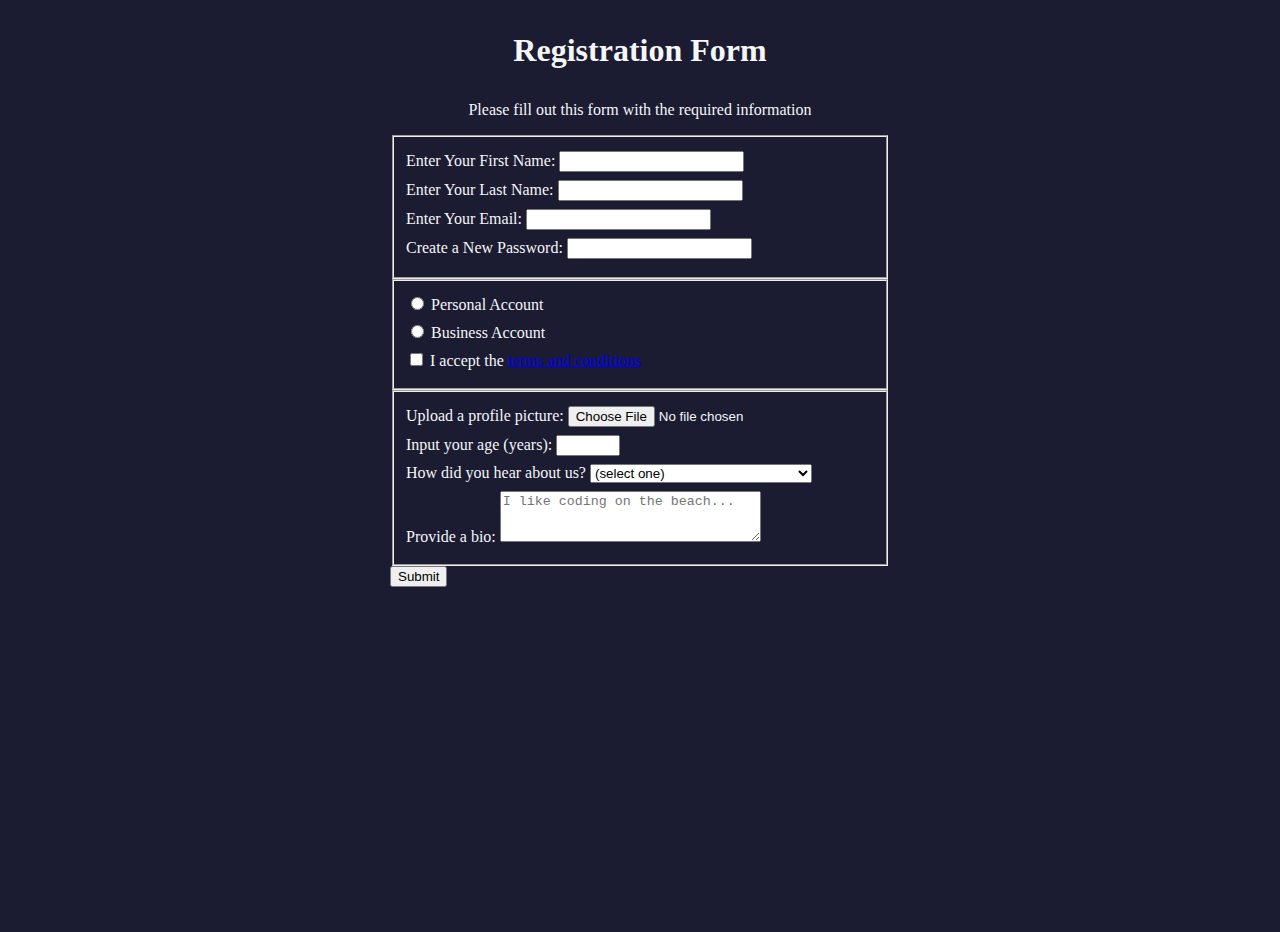
<file: DISENO_WEB_RESPONSIVO/EXERCISE/BuldingRegisterForm/index.html>
<!DOCTYPE html>
<html lang="en">

<head>
    <meta charset="UTF-8">
    <title>Registration Form</title>
    <link rel="stylesheet" href="styles.css" />
</head>

<body>
    <h1>Registration Form</h1>
    <p>Please fill out this form with the required information</p>
    <form method="post" action='https://register-demo.freecodecamp.org'>
        <fieldset>
            <label for="first-name">Enter Your First Name: <input id="first-name" name="first-name" type="text"
                    required /></label>
            <label for="last-name">Enter Your Last Name: <input id="last-name" name="last-name" type="text"
                    required /></label>
            <label for="email">Enter Your Email: <input id="email" name="email" type="email" required /></label>
            <label for="new-password">Create a New Password: <input id="new-password" name="new-password"
                    type="password" pattern="[a-z0-5]{8,}" required /></label>
        </fieldset>
        <fieldset>
            <label for="personal-account"><input id="personal-account" type="radio" name="account-type" /> Personal Account</label>
            <label for="business-account"><input id="business-account" type="radio" name="account-type" /> Business
                Account</label>
            <label for="terms-and-conditions">
                <input id="terms-and-conditions" type="checkbox" required name="terms-and-conditions" /> I accept the <a
                    href="https://www.freecodecamp.org/news/terms-of-service/">terms and conditions</a>
            </label>
        </fieldset>
        <fieldset>
            <label for="profile-picture">Upload a profile picture: <input id="profile-picture" type="file"
                    name="file" /></label>
            <label for="age">Input your age (years): <input id="age" type="number" name="age" min="13"
                    max="120" /></label>
            <label for="referrer">How did you hear about us?
                <select id="referrer" name="referrer">
                    <option value="">(select one)</option>
                    <option value="1">freeCodeCamp News</option>
                    <option value="2">freeCodeCamp YouTube Channel</option>
                    <option value="3">freeCodeCamp Forum</option>
                    <option value="4">Other</option>
                </select>
            </label>
            <label for="bio">Provide a bio:
                <textarea id="bio" name="bio" rows="3" cols="30" placeholder="I like coding on the beach..."></textarea>
            </label>
        </fieldset>
        <input type="submit" value="Submit" />
    </form>
</body>

</html>
</file>
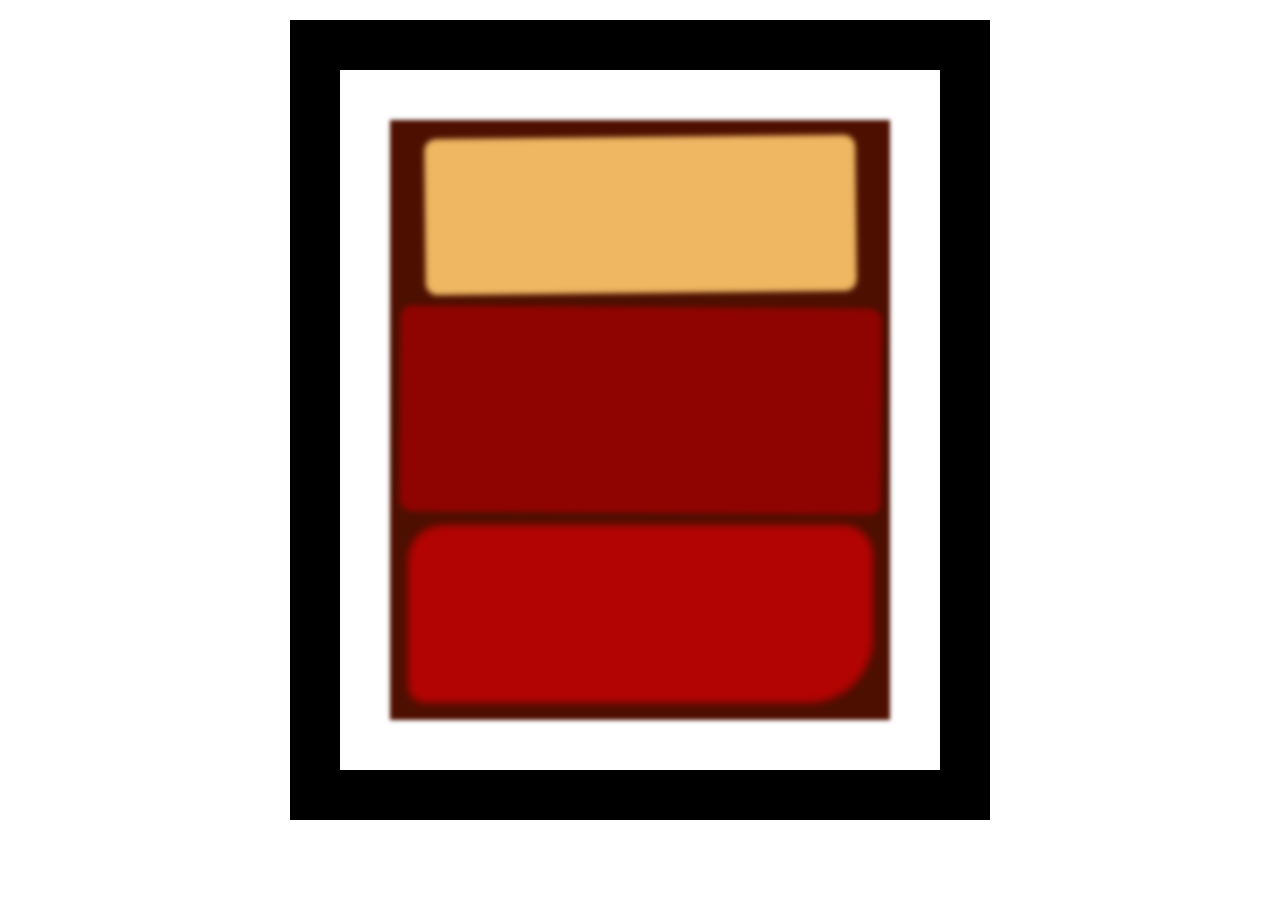
<file: DISENO_WEB_RESPONSIVO/EXERCISE/LearnTheCSSBoxModel/index.html>
<!DOCTYPE html>
<html>

<head>
    <meta charset="UTF-8">
    <link rel="stylesheet" type="text/css" href="styles.css">
    <title>PINTURA ROTHKO</title>
</head>

<body>
    <div class="frame">
        <div class="canvas">
            <div class="one"> </div>
            <div class="two"> </div>
            <div class="three"></div>
        </div>
    </div>
</body>

</html>
</file>
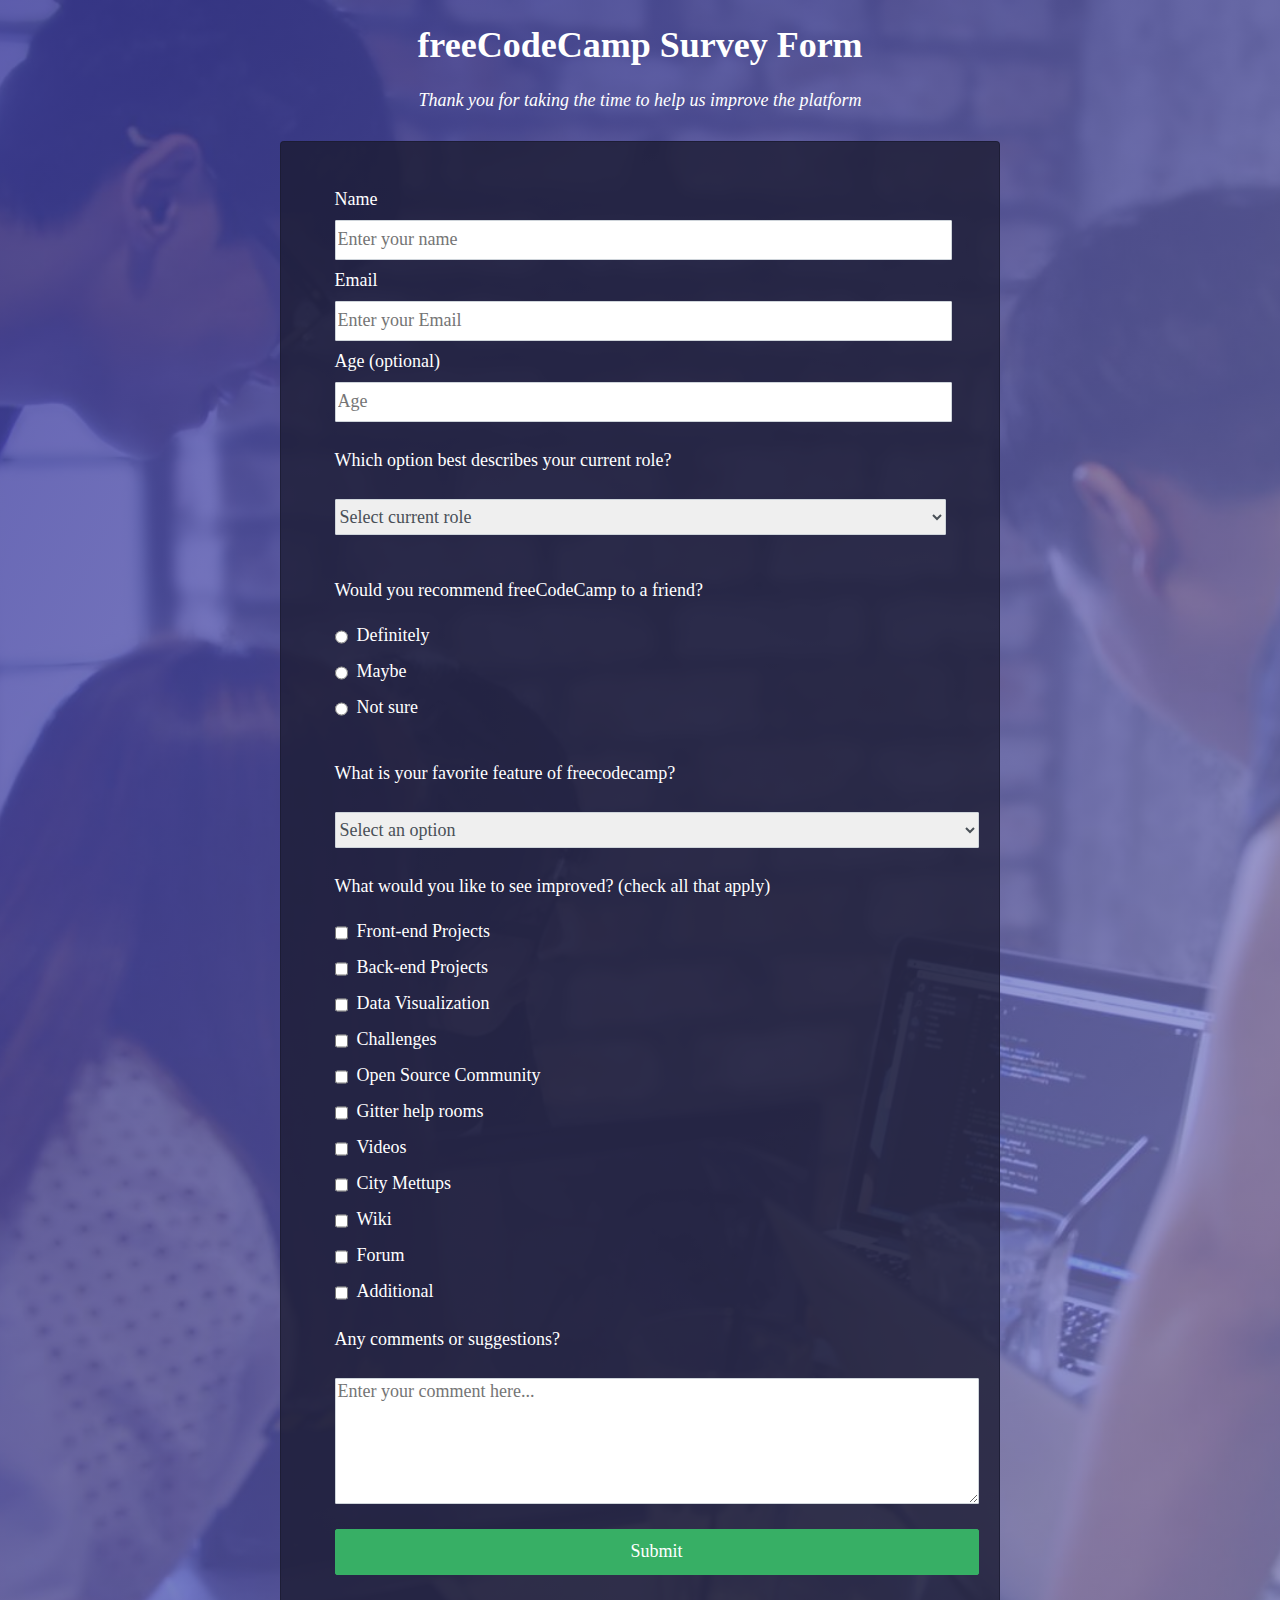
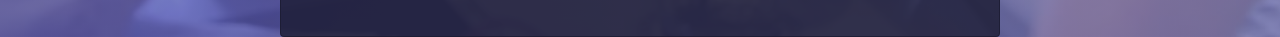
<file: DISENO_WEB_RESPONSIVO/PROJECT/SURVEY FORM/index.html>
<!DOCTYPE html>
<html lang="en">

<head>
    <meta charset="utf-8">
    <meta name="viewport" content="width=device-width, initial-scale=1" />
    <link rel="stylesheet" href="styles.css">
    <title>survey-form.freecodecamp.rockss</title>
</head>

<body>
    <div class="container">
        <header>
            <h1 id="title">freeCodeCamp Survey Form</h1>
            <p id="description">
                <em>Thank you for taking the time to help us improve the platform</em>
            </p>
        </header>
        <main>
            <section>
                <form id="survey-form" action="submit">
                    <fieldset>
                        <label id="name-label" for="name">Name</label>
                         <input id="name" placeholder="Enter your name" type="text" required>

                        <label id="email-label" for="email">Email</label>
                         <input id="email" placeholder="Enter your Email" type="email" required>
                        
                         <label id="number-label" for="number">Age <span>(optional)</span></label> 
                            <input id="number" placeholder="Age" type="number" min="1" max="200" id="number">

                        <p>Which option best describes your current role?</p>
                        <select id="dropdown" name="role">
                            <option disabled="" selected="" value="">Select current role</option>
                            <option>Student</option>
                            <option>Full Time Job</option>
                            <option>Full Time Leaner</option>
                            <option>Prefer not say</option>
                            <option>Other</option>
                        </select>
                    </fieldset>
                    <fieldset>
                        <p>Would you recommend freeCodeCamp to a friend?</p>
                        <label for="recommend-radio">
                            <input id="recommend-radio" class="inline" type="radio" name="r-1" value="Definitely" />Definitely</label>
                        <label for="recommend-radio">
                            <input id="recommend-radio" class="inline" type="radio" name="r-1" value="Maybe"/>Maybe
                        </label>
                        <label for="recommend-radio"><input id="recommend-radio" type="radio" class="inline"
                                name="r-1" value="Not sure"/>Not
                            sure</label>
                    </fieldset>
                    <fieldset>
                        <p>What is your favorite feature of freecodecamp?</p>
                        <select id="favoriteFeature-Dropdown" name="favoriteFeature">
                            <option disabled="" selected="" value="">Select an option</option>
                            <option>Challenges</option>
                            <option>Projects</option>
                            <option>Community</option>
                            <option>Open Source</option>
                        </select>

                        <p>What would you like to see improved? <span id="checkAllA-Span">(check all that apply)</span>
                        </p>
                        <label><input id="impFt-input" type="checkbox" class="inline" value="1">Front-end Projects</label>
                        <label><input id="impFt-input" type="checkbox" class="inline" value="1">Back-end Projects</label>
                        <label><input type="checkbox" id="impFt-input" class="inline" value="1">Data Visualization</label>
                        <label><input type="checkbox" id="impFt-input" class="inline" value="1">Challenges</label>
                        <label><input type="checkbox" id="impFt-input" class="inline" value="1">Open Source Community</label>
                        <label><input type="checkbox" id="impFt-input" class="inline" value="1">Gitter help rooms</label>
                        <label><input type="checkbox" id="impFt-input" class="inline" value="1">Videos</label>
                        <label><input type="checkbox" id="impFt-input" class="inline" value="1">City Mettups</label>
                        <label><input type="checkbox" id="impFt-input" class="inline" value="1">Wiki</label>
                        <label><input type="checkbox" id="impFt-input" class="inline" value="1">Forum</label>
                        <Label><input type="checkbox" id="impFt-input" class="inline" value="1">Additional</Label>

                        <p>Any comments or suggestions?</p>
                        <textarea placeholder="Enter your comment here..."></textarea>

                        <input id="submit" type="submit">
                    </fieldset>
                    
                </form>
            </section>
        </main>
    </div>
</body>

</html>
</file>
<file: DISENO_WEB_RESPONSIVO/EXERCISE/BuldingRegisterForm/styles.css>
body {
    width: 100%;
    height: 100vh;
    margin: 0;
    background-color: #1b1b32;
    color: #f5f6f7;
    font-family: Tahoma;
    font-size: 16px;
}

h1,
p {
    margin: 1em auto;
    text-align: center;
}


form {
    margin: 0px auto;
    max-width: 500px;
    min-width: 300px;
    width: 60vw;
}

label {
    display: block;
    margin: 0.5rem 0;
}
</file>
<file: DISENO_WEB_RESPONSIVO/EXERCISE/LearnTheCSSBoxModel/styles.css>
.frame {
    border: 50px solid black;
    width: 500px;
    padding: 50px;
    margin: 20px auto;
}

.canvas {
    width: 500px;
    height: 600px;
    background-color: #4d0f00;
    overflow: hidden;
    filter: blur(2px);
}

.one,
.two {
    filter: blur(1px);
}

.one {
    background-color: #efb762;
    margin: 20px auto;
    height: 150px;
    width: 425px;
    box-shadow: 0 0 3px 3px  #efb762;
    border-radius: 9px;
    transform: rotate(-0.6deg);
}

.two {
    background-color: #8f0401;
    height: 200px;
    width: 475px;
    margin-top: 0;
    margin-bottom: 20px;
    margin-left: auto;
    margin-right: auto;
    box-shadow: 0 0 3px 3px #8f0401;
    border-radius: 8px 10px;
    transform: rotate(0.4deg);
}


.three {
    width: 91%;
    height: 28%;
    background-color: #b20403;
    margin: auto;
    filter: blur(2px);
    box-shadow: 0 0 5px 5px #b20403;
    border-radius: 30px 25px 60px 12px;
    transform: rotate(- 0.2 deg);
}
</file>
<file: DISENO_WEB_RESPONSIVO/PROJECT/SURVEY FORM/styles.css>
body {
  font-size: 1rem;
  color: white;
  background-image: linear-gradient(115deg, rgba(58, 58, 158, 0.8), rgba(136, 136, 206, 0.7)), url(./survey-form-background.jpeg);
  text-align: center;
  font-family: 'Poppins', sans serif;
    background-size: cover;
    background-repeat: no-repeat;
    background-position: center;
    margin-bottom: 0px;
    font-size: 18px;
}


.container {
  margin-bottom: 0px;
}

header p {
  font-size: 1.125rem;
}

header {
  padding: 0 0.625rem;
  margin-bottom: 1.875rem;
}

main {
  /*background-color: rgb(128, 0, 128);*/
  text-align: left;
}

section{   
  width: 720px;
  margin: 0 auto;}

form {
  background-color: rgba(27, 27, 50, 0.8);
  border: 1px solid rgba(27, 27, 50, 0.8);
  border-radius: 0%;
  padding: 2.5rem;
  margin: 0px;
  border-radius: 0.25rem;
}

fieldset {
  margin: 0px;
  border: none;
}

label{
  display:block;
}
input,
select,
textarea {
  min-height: 2em;
  width: 100%;
  margin: 10px 0px;
  border: 1px solid #ced4da;
  border-radius: 1px;
  font-family: inherit;
    font-size: inherit;
    line-height: inherit;
    color:#495057;
}

textarea{
  height: 120px;
  width: 638px;
}
.inline {
  width: unset;
  margin: 0 0.5em 0 0;
  vertical-align: middle;
}

input[type="submit"]{background: #37af65;
   border:1px solid  #37af65;
    border-radius: 2px;
     color: white;
      height: 46.5px; }
</file>
